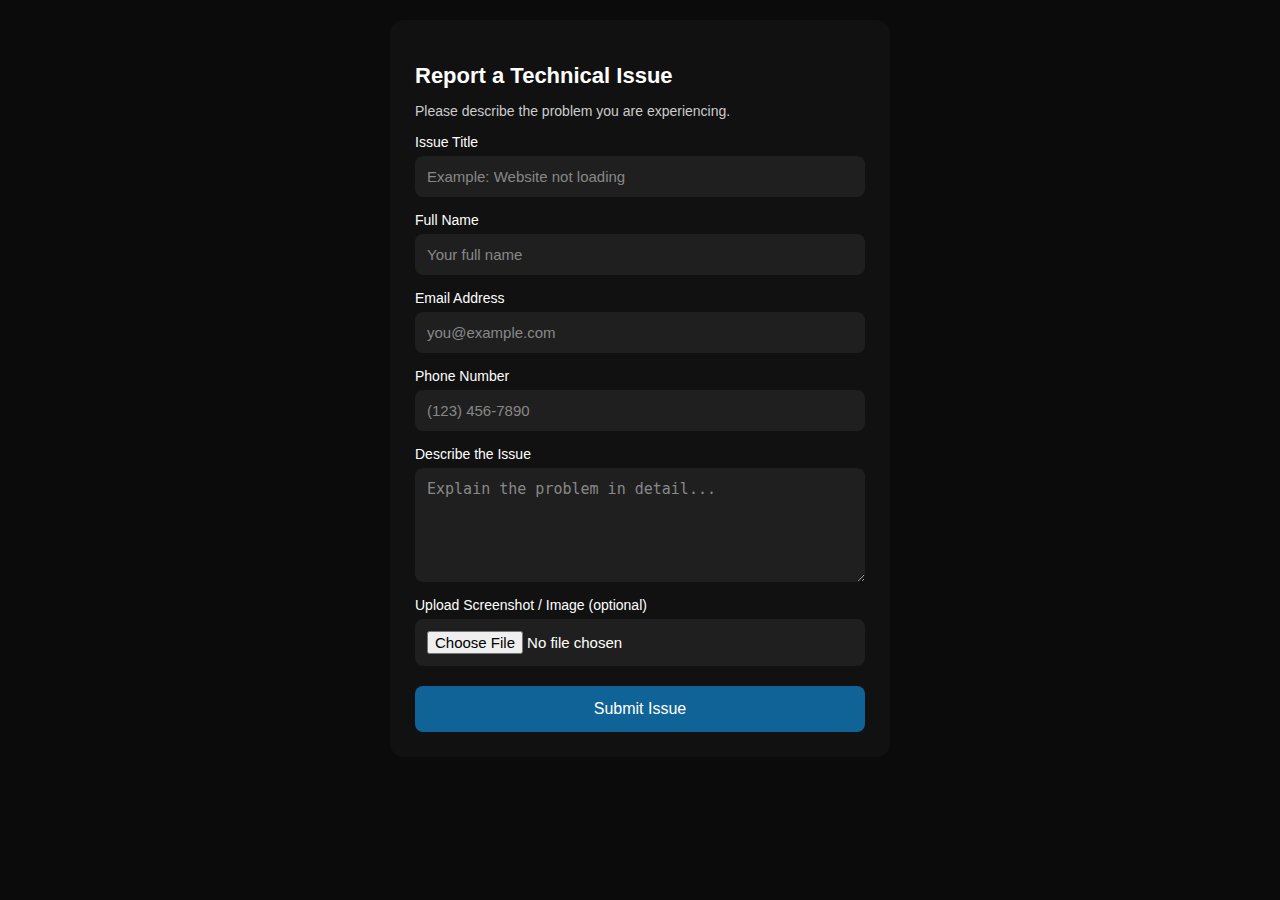
<file: Deon Holley/Technical Issues/index.html>
<!doctype html>
<html lang="en">
<head>
    <meta charset="utf-8" />
    <meta name="viewport" content="width=device-width,initial-scale=1" />
    <link rel="shortcut icon" href="/images/ico2.svg" type="image/x-icon">
    <title>Technical Issues</title>
    <style>
/* FORM STYLING */
/* BASE FORM STYLING */
#techForm {
  width: 100%;
  max-width: 500px;
  margin: 20px auto;
  padding: 25px;
  background: #111;
  color: white;
  border-radius: 14px;
  font-family: Poppins, sans-serif;
  box-sizing: border-box;
}

body {
  background: #0b0b0b;
}

#techForm h2 {
  margin-bottom: 5px;
  font-size: 22px;
}

#techForm p {
  color: #ccc;
  font-size: 14px;
}

#techForm label {
  display: flex;
  flex-direction: column;
  margin-top: 15px;
  font-size: 14px;
}

#techForm input,
#techForm textarea {
  margin-top: 6px;
  padding: 12px;
  border-radius: 8px;
  border: none;
  background: #1f1f1f;
  color: white;
  width: 100%;
  font-size: 15px;
  box-sizing: border-box;
}

#techForm input::placeholder,
#techForm textarea::placeholder {
  color: #888;
}

.submit-btn {
  width: 100%;
  margin-top: 20px;
  padding: 14px;
  background: #106396;
  color: white;
  border: none;
  border-radius: 8px;
  font-size: 16px;
  cursor: pointer;
  transition: 0.2s;
}

.submit-btn:hover {
  background: #0d517a;
}

/* POPUPS */
.popup {
  position: fixed;
  top: 20px;
  right: -300px;
  padding: 15px 22px;
  border-radius: 12px;
  background: #111;
  color: white;
  font-family: Poppins, sans-serif;
  display: flex;
  align-items: center;
  gap: 10px;
  opacity: 0;
  transition: all .5s ease;
  z-index: 9999;
  box-shadow: 0 4px 20px rgba(0,0,0,.3);
}

.popup.show {
  right: 20px;
  opacity: 1;
}

/* SUCCESS */
.popup.success { border-left: 4px solid #22c55e; }
.checkmark {
  width: 22px; height: 22px;
  border-radius: 50%;
  border: 3px solid #22c55e;
  position: relative;
}
.checkmark::after {
  content: "";
  position: absolute;
  left: 6px;
  top: 2px;
  width: 6px;
  height: 12px;
  border: solid #22c55e;
  border-width: 0 2px 2px 0;
  transform: rotate(45deg);
}

/* ERROR */
.popup.error { border-left: 4px solid #ef4444; }
.crossmark {
  width: 22px; height: 22px;
  border-radius: 50%;
  border: 3px solid #ef4444;
  position: relative;
}
.crossmark::before,
.crossmark::after {
  content: "";
  position: absolute;
  width: 2px; height: 12px;
  background: #ef4444;
  top: 4px; left: 10px;
}
.crossmark::before { transform: rotate(45deg); }
.crossmark::after { transform: rotate(-45deg); }

/* LOADING */
.popup.loading { border-left: 4px solid #3b82f6; }
.spinner {
  width: 18px;
  height: 18px;
  border: 3px solid transparent;
  border-top-color: #3b82f6;
  border-right-color: #3b82f6;
  border-radius: 50%;
  animation: spin .6s linear infinite;
}
@keyframes spin { to { transform: rotate(360deg); } }

/* ========== RESPONSIVE DESIGN ========== */

/* Tablets and below */
@media (max-width: 768px) {
  #techForm {
    padding: 20px;
  }

  #techForm h2 {
    font-size: 20px;
  }

  #techForm input, 
  #techForm textarea {
    font-size: 14px;
    padding: 11px;
  }

  .popup {
    top: auto;
    bottom: 20px;
    right: -300px;
    left: 50%;
    transform: translateX(-50%);
    width: 85%;
    justify-content: center;
  }

  .popup.show {
    right: auto;
    left: 50%;
    transform: translateX(-50%);
  }
}

/* Phones */
@media (max-width: 480px) {

  #techForm {
    margin: 10px;
    padding: 18px;
    border-radius: 10px;
  }

  #techForm h2 {
    font-size: 19px;
  }

  .submit-btn {
    padding: 12px;
    font-size: 15px;
  }

  #techForm input,
  #techForm textarea {
    font-size: 14px;
    padding: 10px;
  }
}


    </style>
</head>
<body>
    <!-- TECHNICAL ISSUE FORM — DEON PHOTOGRAPHY -->
<form id="techForm" 
      action="https://formsubmit.co/ajax/moradeyovictor@gmail.com"
      method="POST"
      enctype="multipart/form-data">

    <!-- FormSubmit settings -->
    <input type="hidden" name="_captcha" value="false">
    <input type="hidden" name="_subject" value="New Technical Issue Report - Deon Photography">
    <input type="hidden" name="_template" value="table">
    <input type="hidden" name="_redirect" value="false">

    <h2>Report a Technical Issue</h2>
    <p>Please describe the problem you are experiencing.</p>

    <label>
        Issue Title
        <input type="text" name="issue_title" placeholder="Example: Website not loading" required>
    </label>

    <label>
        Full Name
        <input type="text" name="name" placeholder="Your full name" required>
    </label>

    <label>
        Email Address
        <input type="email" name="email" placeholder="you@example.com" required>
    </label>

    <label>
        Phone Number
        <input type="tel" name="phone" placeholder="(123) 456-7890" required>
    </label>

    <label>
        Describe the Issue
        <textarea name="message" rows="5" placeholder="Explain the problem in detail..." required></textarea>
    </label>

    <label>
        Upload Screenshot / Image (optional)
        <input type="file" name="attachment" accept="image/*">
    </label>

    <button type="submit" class="submit-btn">Submit Issue</button>
</form>

<!-- POPUPS -->
<div id="loadingPopup" class="popup loading">
  <div class="spinner"></div>
  <p>Submitting...</p>
</div>

<div id="successPopup" class="popup success">
  <div class="checkmark"></div>
  <p>Issue Submitted Successfully!, The team will get back to you as possible </p>
</div>

<div id="errorPopup" class="popup error">
  <div class="crossmark"></div>
  <p>Submission Failed. Please try again.</p>
</div>


      <script>
const form = document.getElementById("techForm");
const submitBtn = form.querySelector(".submit-btn");

form.addEventListener("submit", async (e) => {
    e.preventDefault();

    showLoading();
    submitBtn.disabled = true;
    submitBtn.textContent = "Submitting...";

    const formData = new FormData(form);

    try {
        const response = await fetch(form.action, {
            method: "POST",
            body: formData
        });

        hideLoading();

        if (response.ok) {
            showSuccess();
            form.reset();
        } else {
            showError();
        }

    } catch (error) {
        hideLoading();
        showError();
    }

    submitBtn.disabled = false;
    submitBtn.textContent = "Submit Issue";
});

/* POPUP FUNCTIONS */
function showLoading() {
    document.getElementById("loadingPopup").classList.add("show");
}
function hideLoading() {
    document.getElementById("loadingPopup").classList.remove("show");
}
function showSuccess() {
    const p = document.getElementById("successPopup");
    p.classList.add("show");
    setTimeout(() => p.classList.remove("show"), 3500);
}
function showError() {
    const p = document.getElementById("errorPopup");
    p.classList.add("show");
    setTimeout(() => p.classList.remove("show"), 3500);
}

    </script>
</body>
</html>
</file>
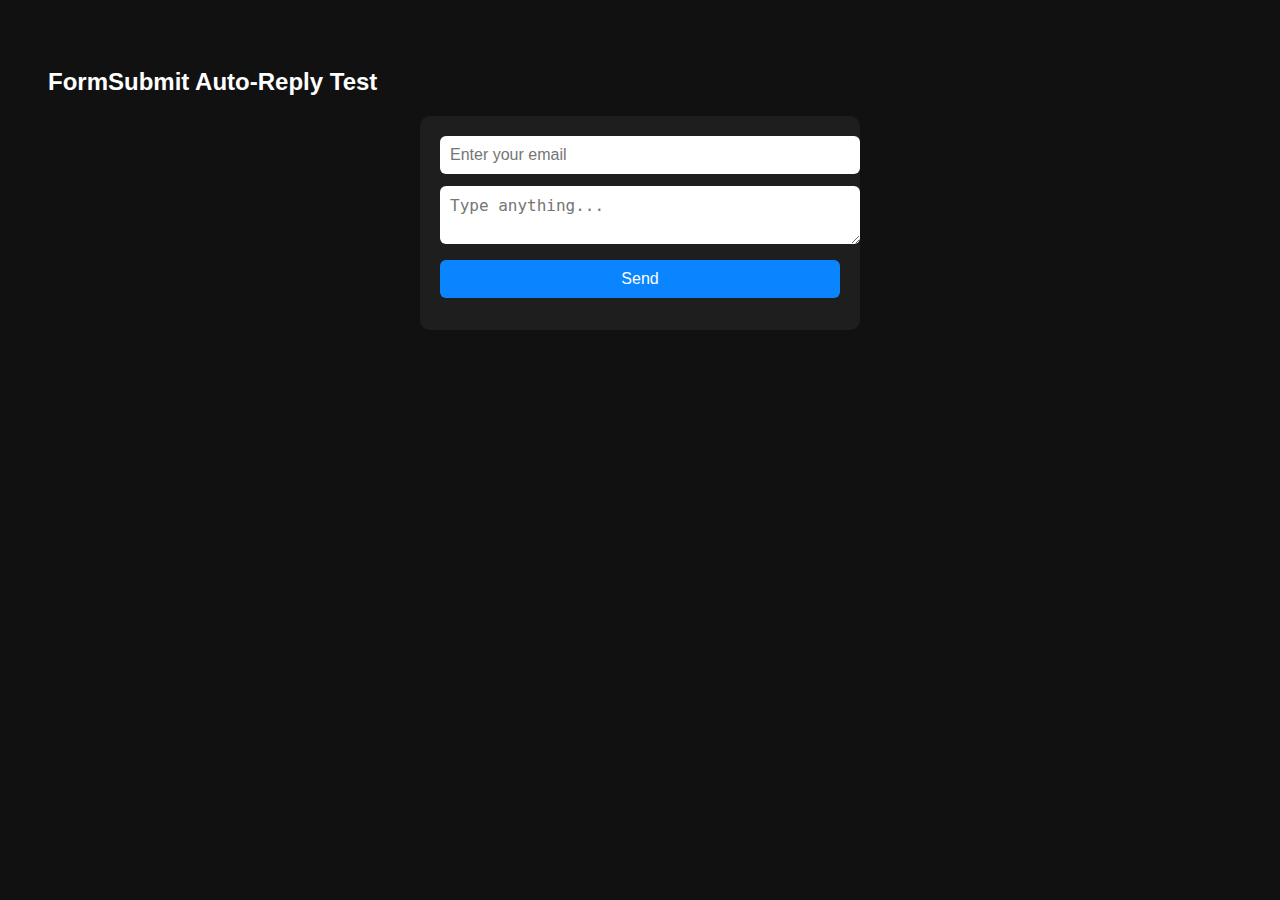
<file: Deon Holley/test.html>
<!DOCTYPE html>
<html lang="en">
<head>
<meta charset="UTF-8">
<title>FormSubmit Test</title>
<style>
  body {
    background: #111;
    color: #fff;
    font-family: Arial, sans-serif;
    padding: 40px;
  }
  form {
    width: 100%;
    max-width: 400px;
    margin: auto;
    background: #1e1e1e;
    padding: 20px;
    border-radius: 10px;
  }
  input, textarea, button {
    width: 100%;
    margin-bottom: 12px;
    padding: 10px;
    border-radius: 6px;
    border: none;
    font-size: 16px;
  }
  button {
    background: #0a84ff;
    color: white;
    cursor: pointer;
  }
</style>
</head>

<body>

<h2>FormSubmit Auto-Reply Test</h2>

<form action="https://formsubmit.co/moradeyovictor@gmail.com" method="POST">

  <!-- REQUIRED FOR AUTO REPLY -->
  <input type="hidden" name="_autoresponse" value="Thank you! Your message has been received. We will contact you shortly.">
  <input type="hidden" name="_captcha" value="false">

  <!-- MUST HAVE THIS NAME -->
  <input type="email" name="email" placeholder="Enter your email" required>

  <textarea name="message" placeholder="Type anything..." required></textarea>

  <button type="submit">Send</button>
</form>

</body>
</html>
</file>
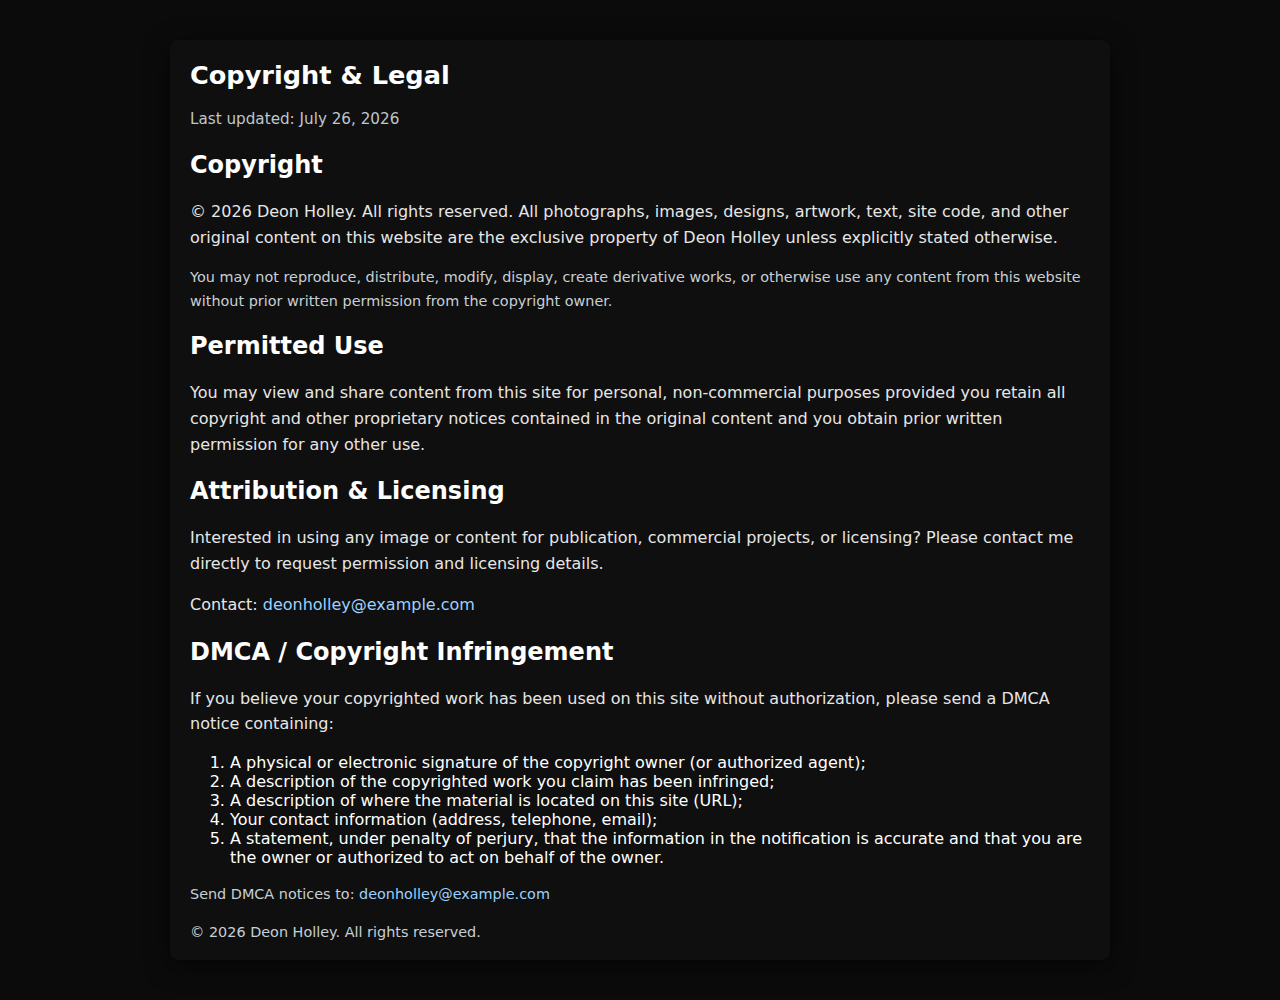
<file: Deon Holley/copyright-privacy/copyright.html>
<!doctype html>
<html lang="en">
<head>
  <meta charset="utf-8">
  <link rel="shortcut icon" href="/images/ico2.svg" type="image/x-icon">
  <title>Copyright & Legal</title>
  <meta name="viewport" content="width=device-width,initial-scale=1">
  <style>
    :root{ --max:900px; --pad:20px; font-family: system-ui, -apple-system, "Segoe UI", Roboto, Arial;}
    body{ margin:0; padding:40px; display:flex; justify-content:center; background:#0b0b0b; color:#fff;}
    main{ max-width:var(--max); width:100%; background:rgba(255,255,255,0.02); padding:var(--pad); border-radius:8px; box-shadow:0 6px 24px rgba(0,0,0,0.6);}
    h1{ margin-top:0; font-size:1.6rem; }
    p { line-height:1.6; color: #e6e6e6; }
    .muted{ color:#bfc6cc; font-size:0.95rem; }
    .section{ margin-top:18px; }
    .contact{ margin-top:14px; }
    a{ color: #9bd1ff; text-decoration:none; }
    a:hover, a:focus{ text-decoration:underline; }
    .small{ font-size:0.9rem; color:#c7d0d6; }
  </style>
</head>
<body>
  <main>
    <h1>Copyright & Legal</h1>
    <p class="muted">Last updated: <time id="last-updated"></time></p>

    <section class="section">
      <h2>Copyright</h2>
      <p>
        © <span id="full-year"></span> Deon Holley. All rights reserved.
        All photographs, images, designs, artwork, text, site code, and other original content on this website are the exclusive property of Deon Holley unless explicitly stated otherwise.
      </p>
      <p class="small">
        You may not reproduce, distribute, modify, display, create derivative works, or otherwise use any content from this website without prior written permission from the copyright owner.
      </p>
    </section>

    <section class="section">
      <h2>Permitted Use</h2>
      <p>
        You may view and share content from this site for personal, non-commercial purposes provided you retain all copyright and other proprietary notices contained in the original content and you obtain prior written permission for any other use.
      </p>
    </section>

    <section class="section">
      <h2>Attribution & Licensing</h2>
      <p>
        Interested in using any image or content for publication, commercial projects, or licensing? Please contact me directly to request permission and licensing details.
      </p>
      <p class="contact">Contact: <a href="mailto:holleydeon27@gmail.com">deonholley@example.com</a></p>
    </section>

    <section class="section">
      <h2>DMCA / Copyright Infringement</h2>
      <p>
        If you believe your copyrighted work has been used on this site without authorization, please send a DMCA notice containing:
      </p>
      <ol>
        <li>A physical or electronic signature of the copyright owner (or authorized agent);</li>
        <li>A description of the copyrighted work you claim has been infringed;</li>
        <li>A description of where the material is located on this site (URL);</li>
        <li>Your contact information (address, telephone, email);</li>
        <li>A statement, under penalty of perjury, that the information in the notification is accurate and that you are the owner or authorized to act on behalf of the owner.</li>
      </ol>
      <p class="small">Send DMCA notices to: <a href="mailto:holleydeon27@gmail.com">deonholley@example.com</a></p>
    </section>

    <footer class="section small">
      © <span id="footer-year"></span> Deon Holley. All rights reserved.
    </footer>
  </main>

  <script>
    // dynamic year + last updated
    const year = new Date().getFullYear();
    document.getElementById('full-year').textContent = year;
    document.getElementById('footer-year').textContent = year;

    const d = new Date();
    const opts = { year: 'numeric', month: 'long', day: 'numeric' };
    document.getElementById('last-updated').textContent = d.toLocaleDateString(undefined, opts);
  </script>
</body>
</html>
</file>
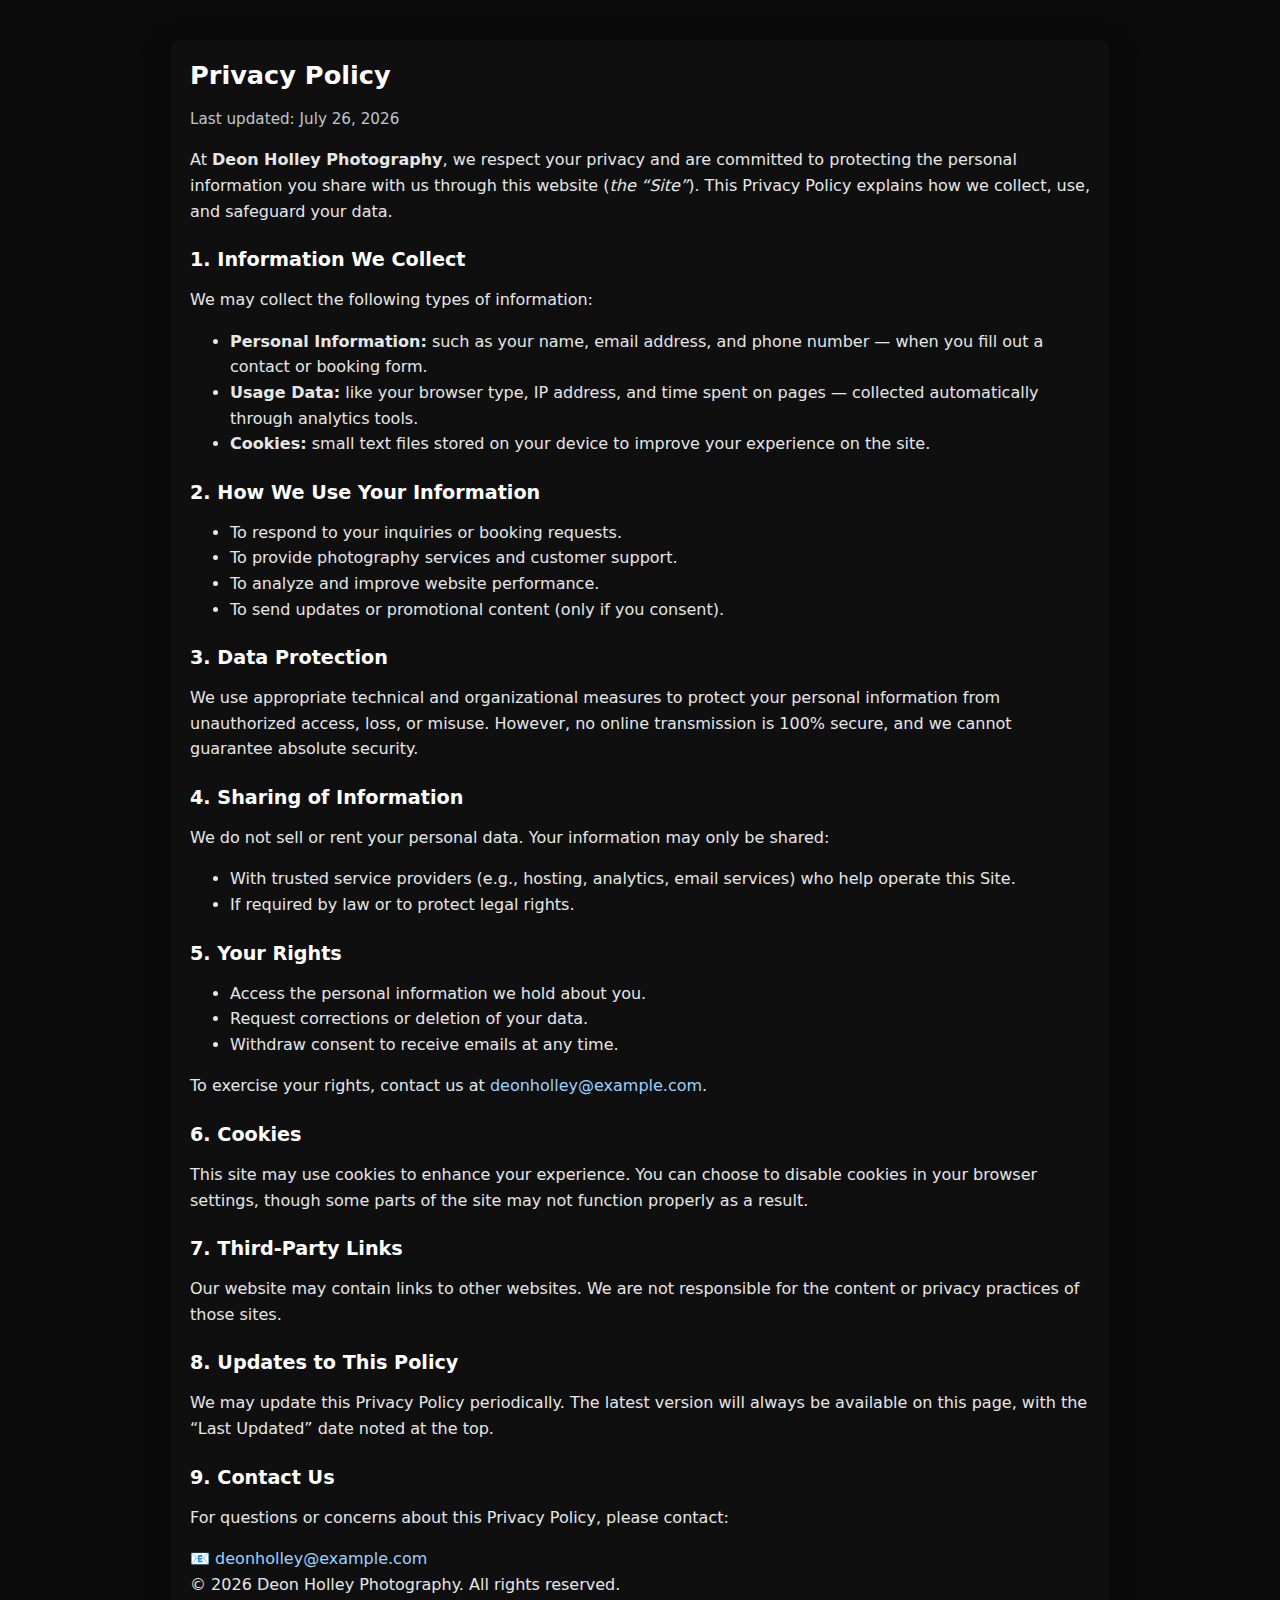
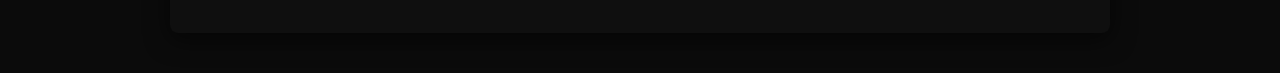
<file: Deon Holley/copyright-privacy/privacy.html>
<!doctype html>
<html lang="en">
<head>
  <meta charset="utf-8">
  <title>Privacy Policy — Deon Holley</title>
  <meta name="viewport" content="width=device-width,initial-scale=1">
  <link rel="shortcut icon" href="/images/ico2.svg" type="image/x-icon">
  <style>
    :root{ --max:900px; --pad:20px; font-family: system-ui, -apple-system, "Segoe UI", Roboto, Arial;}
    body{ margin:0; padding:40px; display:flex; justify-content:center; background:#0b0b0b; color:#fff;}
    main{ max-width:var(--max); width:100%; background:rgba(255,255,255,0.02); padding:var(--pad); border-radius:8px; box-shadow:0 6px 24px rgba(0,0,0,0.6);}
    h1{ margin-top:0; font-size:1.6rem; }
    h2{ font-size:1.2rem; margin-top:24px; }
    p, li{ line-height:1.6; color:#e6e6e6; }
    ul{ margin-top:6px; margin-bottom:12px; }
    a{ color:#9bd1ff; text-decoration:none; }
    a:hover, a:focus{ text-decoration:underline; }
    .muted{ color:#bfc6cc; font-size:0.95rem; }
    .small{ font-size:0.9rem; color:#c7d0d6; }
  </style>
</head>
<body>
  <main>
    <h1>Privacy Policy</h1>
    <p class="muted">Last updated: <time id="last-updated"></time></p>

    <section>
      <p>
        At <strong>Deon Holley Photography</strong>, we respect your privacy and are committed to protecting the personal information you share with us through this website (<em>the “Site”</em>). This Privacy Policy explains how we collect, use, and safeguard your data.
      </p>
    </section>

    <section>
      <h2>1. Information We Collect</h2>
      <p>We may collect the following types of information:</p>
      <ul>
        <li><strong>Personal Information:</strong> such as your name, email address, and phone number — when you fill out a contact or booking form.</li>
        <li><strong>Usage Data:</strong> like your browser type, IP address, and time spent on pages — collected automatically through analytics tools.</li>
        <li><strong>Cookies:</strong> small text files stored on your device to improve your experience on the site.</li>
      </ul>
    </section>

    <section>
      <h2>2. How We Use Your Information</h2>
      <ul>
        <li>To respond to your inquiries or booking requests.</li>
        <li>To provide photography services and customer support.</li>
        <li>To analyze and improve website performance.</li>
        <li>To send updates or promotional content (only if you consent).</li>
      </ul>
    </section>

    <section>
      <h2>3. Data Protection</h2>
      <p>
        We use appropriate technical and organizational measures to protect your personal information from unauthorized access, loss, or misuse. However, no online transmission is 100% secure, and we cannot guarantee absolute security.
      </p>
    </section>

    <section>
      <h2>4. Sharing of Information</h2>
      <p>
        We do not sell or rent your personal data. Your information may only be shared:
      </p>
      <ul>
        <li>With trusted service providers (e.g., hosting, analytics, email services) who help operate this Site.</li>
        <li>If required by law or to protect legal rights.</li>
      </ul>
    </section>

    <section>
      <h2>5. Your Rights</h2>
      <ul>
        <li>Access the personal information we hold about you.</li>
        <li>Request corrections or deletion of your data.</li>
        <li>Withdraw consent to receive emails at any time.</li>
      </ul>
      <p>To exercise your rights, contact us at <a href="mailto:holleydeon27@gmail.com">deonholley@example.com</a>.</p>
    </section>

    <section>
      <h2>6. Cookies</h2>
      <p>
        This site may use cookies to enhance your experience. You can choose to disable cookies in your browser settings, though some parts of the site may not function properly as a result.
      </p>
    </section>

    <section>
      <h2>7. Third-Party Links</h2>
      <p>
        Our website may contain links to other websites. We are not responsible for the content or privacy practices of those sites.
      </p>
    </section>

    <section>
      <h2>8. Updates to This Policy</h2>
      <p>
        We may update this Privacy Policy periodically. The latest version will always be available on this page, with the “Last Updated” date noted at the top.
      </p>
    </section>

    <section>
      <h2>9. Contact Us</h2>
      <p>
        For questions or concerns about this Privacy Policy, please contact:
      </p>
      <p>
        📧 <a href="mailto:holleydeon27@gmail.com">deonholley@example.com</a><br>
        © <span id="footer-year"></span> Deon Holley Photography. All rights reserved.
      </p>
    </section>
  </main>

  <script>
    // dynamic dates
    const year = new Date().getFullYear();
    document.getElementById('footer-year').textContent = year;
    const d = new Date();
    const opts = { year: 'numeric', month: 'long', day: 'numeric' };
    document.getElementById('last-updated').textContent = d.toLocaleDateString(undefined, opts);
  </script>
</body>
</html>
</file>
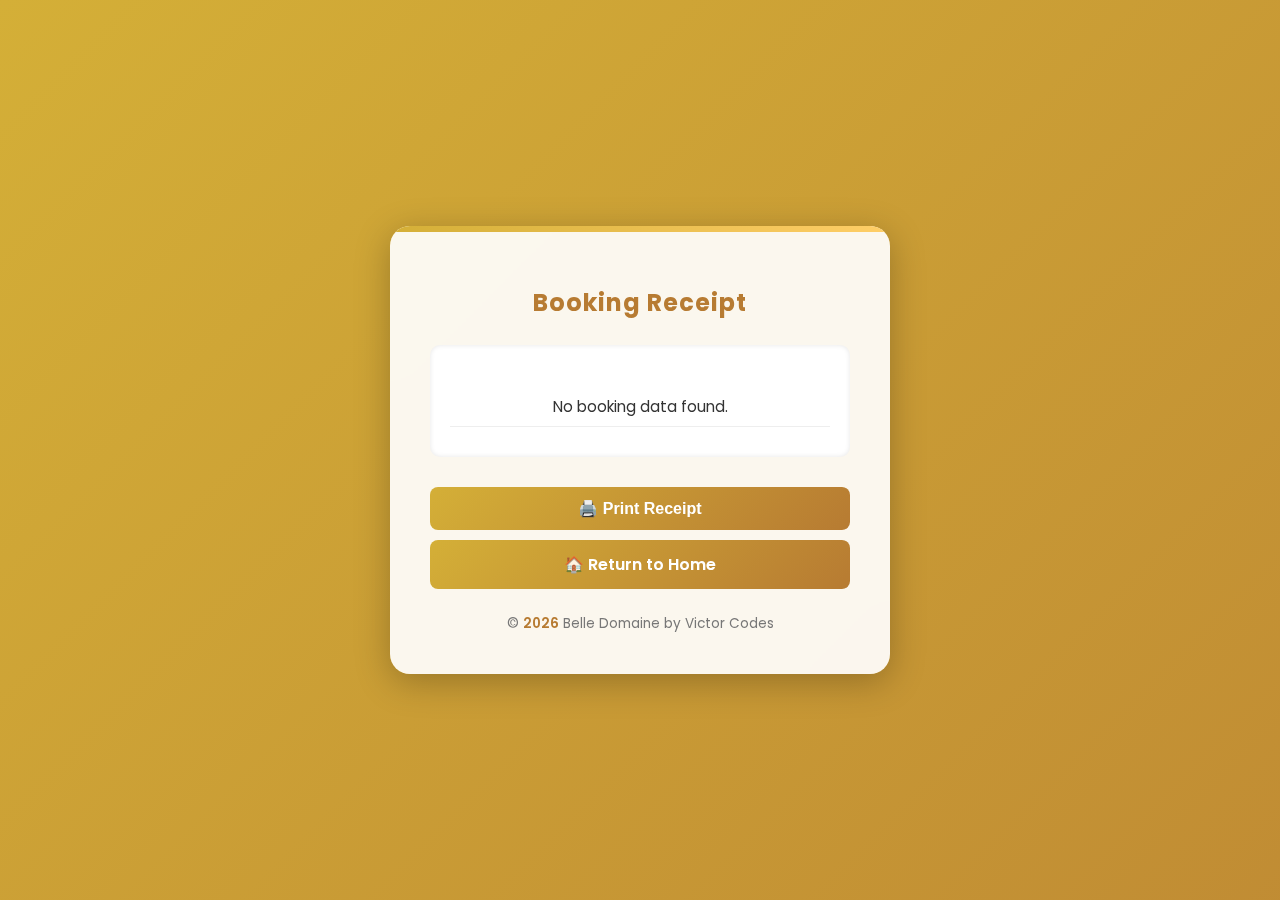
<file: Real Estate Website/booking/receipt.html>
<!DOCTYPE html>
<html lang="en">
<head>
  <meta charset="UTF-8" />
  <title>Booking Receipt | Belle Domaine</title>
  <link href="https://fonts.googleapis.com/css2?family=Poppins:wght@400;600&display=swap" rel="stylesheet" />
  <link rel="shortcut icon" href="/img/B.svg" type="image/x-icon" />
  <style>
    body {
      font-family: "Poppins", sans-serif;
      background: linear-gradient(135deg, #d4af37, #b77b32, #3b2f1e);
      background-size: 300% 300%;
      animation: gradientShift 8s ease infinite;
      color: #333;
      display: flex;
      align-items: center;
      justify-content: center;
      height: 100vh;
      margin: 0;
    }

    @keyframes gradientShift {
      0% { background-position: 0% 50%; }
      50% { background-position: 100% 50%; }
      100% { background-position: 0% 50%; }
    }

    .receipt {
      background: #ffffffea;
      backdrop-filter: blur(10px);
      padding: 40px;
      border-radius: 20px;
      box-shadow: 0 8px 35px rgba(0, 0, 0, 0.25);
      max-width: 420px;
      width: 90%;
      animation: fadeIn 0.6s ease-in-out;
      position: relative;
      overflow: hidden;
    }

    @keyframes fadeIn {
      from { opacity: 0; transform: translateY(15px); }
      to { opacity: 1; transform: translateY(0); }
    }

    .receipt::before {
      content: "";
      position: absolute;
      top: 0;
      left: 0;
      height: 6px;
      width: 100%;
      background: linear-gradient(to right, #d4af37, #ffce67);
      border-radius: 20px 20px 0 0;
    }

    h2 {
      text-align: center;
      margin-bottom: 25px;
      color: #b77b32;
      letter-spacing: 1px;
    }

    .details {
      background: #fff;
      border-radius: 10px;
      padding: 20px;
      box-shadow: inset 0 0 5px rgba(0,0,0,0.1);
    }

    .details p {
      margin: 10px 0;
      padding-bottom: 8px;
      border-bottom: 1px solid #eee;
      font-size: 0.95rem;
      color: #333;
    }

    .details p strong {
      color: #b77b32;
    }

    .no-data {
      text-align: center;
      color: #777;
      padding: 20px;
    }

    .btn-group {
      display: flex;
      flex-direction: column;
      gap: 10px;
      margin-top: 30px;
    }

    .btn {
      display: inline-block;
      text-align: center;
      text-decoration: none;
      background: linear-gradient(135deg, #d4af37, #b77b32);
      color: white;
      padding: 12px 15px;
      border-radius: 8px;
      font-weight: 600;
      transition: all 0.3s ease;
      border: none;
      cursor: pointer;
      font-size: 1rem;
    }

    .btn:hover {
      background: linear-gradient(135deg, #c09a2b, #a56a24);
      transform: translateY(-2px);
      box-shadow: 0 4px 12px rgba(0, 0, 0, 0.2);
    }

    footer {
      text-align: center;
      font-size: 0.85rem;
      color: #777;
      margin-top: 25px;
    }

    footer span {
      color: #b77b32;
      font-weight: 600;
    }
  </style>
</head>
<body>
  <div class="receipt">
    <h2>Booking Receipt</h2>
    <div id="details" class="details"><p class="no-data">Loading your booking details...</p></div>

    <div class="btn-group">
      <button class="btn" onclick="window.print()">🖨️ Print Receipt</button>
      <a href="/index.html" class="btn">🏠 Return to Home</a>
    </div>

    <footer>
      © <span id="year"></span> Belle Domaine by Victor Codes
    </footer>
  </div>

  <script>
    // Get parameters from the URL
    const params = new URLSearchParams(window.location.search);
    const detailsDiv = document.getElementById("details");

    // Clear previous content
    detailsDiv.innerHTML = "";

    if (params.toString().trim() === "") {
      detailsDiv.innerHTML = "<p class='no-data'>No booking data found.</p>";
    } else {
      let html = "";
      params.forEach((value, key) => {
        // Properly capitalize key names
        const formattedKey = key
          .replace(/_/g, " ")
          .replace(/\b\w/g, (c) => c.toUpperCase());
        html += `<p><strong>${formattedKey}:</strong> ${decodeURIComponent(value)}</p>`;
      });
      detailsDiv.innerHTML = html;
    }

    // Update footer year
    document.getElementById("year").textContent = new Date().getFullYear();
  </script>
</body>
</html>
</file>
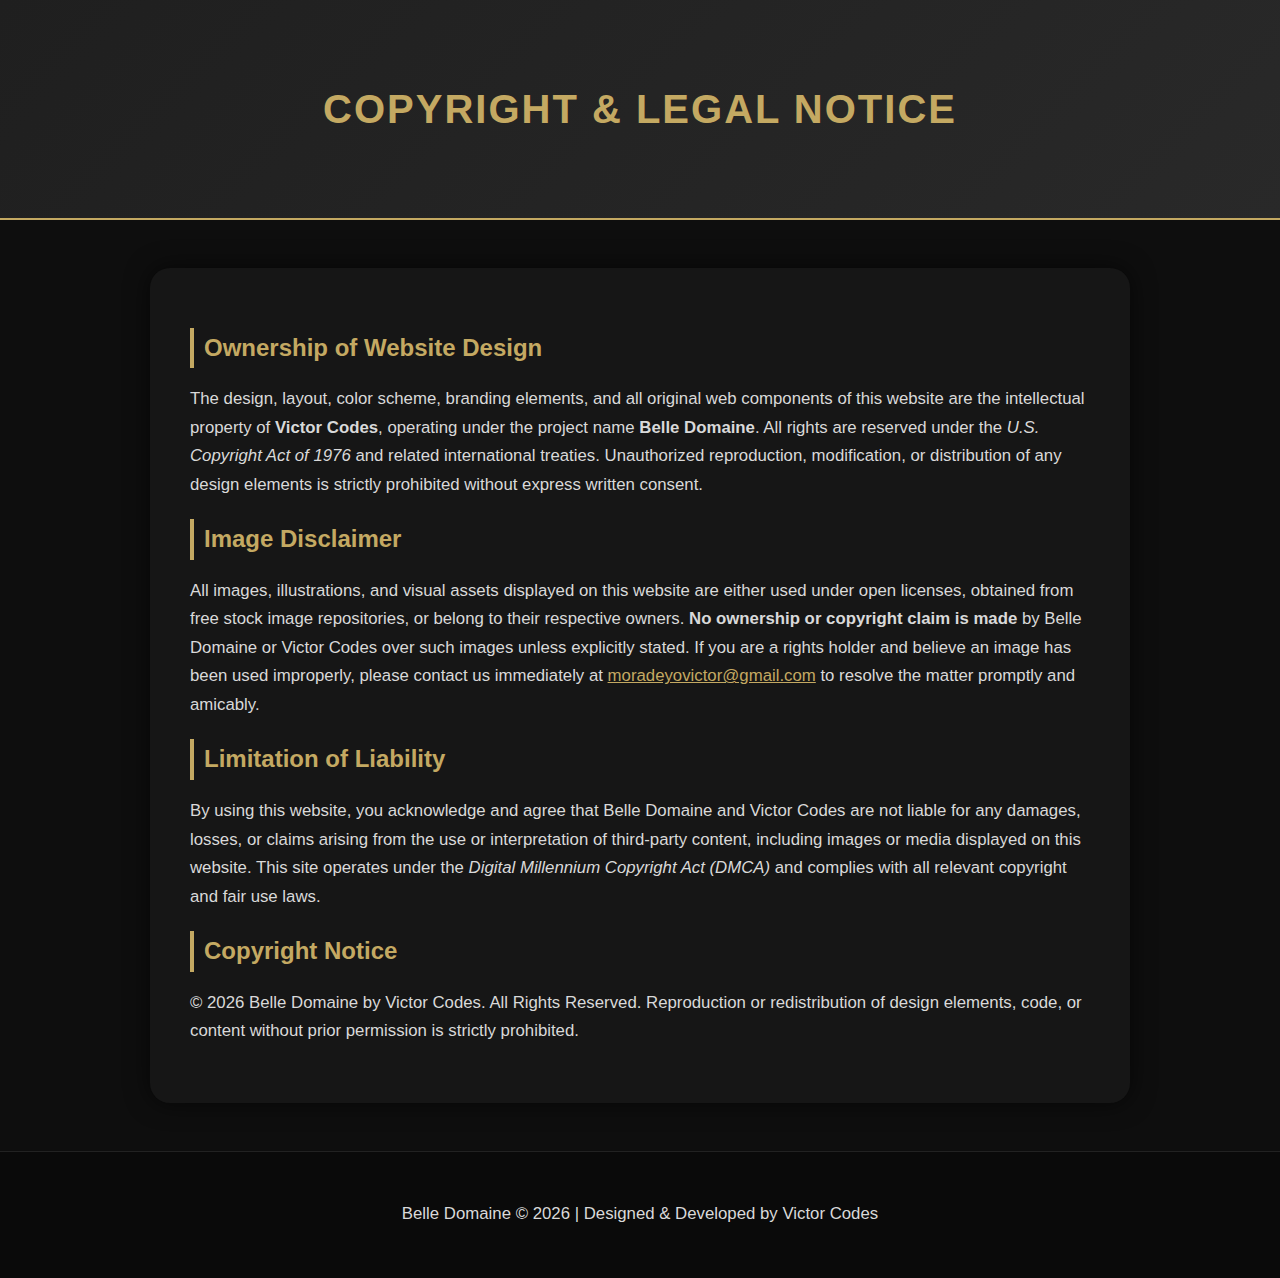
<file: Real Estate Website/copyright/copyright.html>
<!DOCTYPE html>
<html lang="en">
<head>
  <meta charset="UTF-8" />
  <meta name="viewport" content="width=device-width, initial-scale=1.0" />
  <link rel="shortcut icon" href="/img/B.svg" type="image/x-icon">
  <title>Copyright & Legal Notice | Belle Domaine</title>
  <style>
    body {
      font-family: 'Poppins', sans-serif;
      background: #0e0e0e;
      color: #f4f4f4;
      margin: 0;
      padding: 0;
      line-height: 1.7;
    }
    header {
      text-align: center;
      padding: 3rem 1rem;
      background: linear-gradient(135deg, #1f1f1f, #292929);
      border-bottom: 2px solid #c4a962;
    }
    header h1 {
      font-size: 2.5rem;
      letter-spacing: 2px;
      color: #c4a962;
      text-transform: uppercase;
    }
    section {
      max-width: 900px;
      margin: 3rem auto;
      background: #161616;
      padding: 2.5rem;
      border-radius: 20px;
      box-shadow: 0 0 25px rgba(0, 0, 0, 0.6);
    }
    section h2 {
      color: #c4a962;
      border-left: 4px solid #c4a962;
      padding-left: 10px;
      margin-bottom: 1rem;
    }
    p {
      font-size: 1.05rem;
      color: #d9d9d9;
    }
    footer {
      text-align: center;
      padding: 2rem;
      font-size: 0.9rem;
      background: #0a0a0a;
      color: #aaa;
      border-top: 1px solid #222;
    }
  </style>
</head>
<body>

  <header>
    <h1>Copyright & Legal Notice</h1>
  </header>

  <section>
    <h2>Ownership of Website Design</h2>
    <p>
      The design, layout, color scheme, branding elements, and all original web components of this website are the intellectual property of <strong>Victor Codes</strong>, operating under the project name <strong>Belle Domaine</strong>.
      All rights are reserved under the <em>U.S. Copyright Act of 1976</em> and related international treaties. Unauthorized reproduction, modification, or distribution of any design elements is strictly prohibited without express written consent.
    </p>

    <h2>Image Disclaimer</h2>
    <p>
      All images, illustrations, and visual assets displayed on this website are either used under open licenses, obtained from free stock image repositories, or belong to their respective owners. 
      <strong>No ownership or copyright claim is made</strong> by Belle Domaine or Victor Codes over such images unless explicitly stated.
      If you are a rights holder and believe an image has been used improperly, please contact us immediately at <a href="mailto:moradeyovictor@gmail.com" style="color:#c4a962;">moradeyovictor@gmail.com</a> to resolve the matter promptly and amicably.
    </p>

    <h2>Limitation of Liability</h2>
    <p>
      By using this website, you acknowledge and agree that Belle Domaine and Victor Codes are not liable for any damages, losses, or claims arising from the use or interpretation of third-party content, including images or media displayed on this website.
      This site operates under the <em>Digital Millennium Copyright Act (DMCA)</em> and complies with all relevant copyright and fair use laws.
    </p>

    <h2>Copyright Notice</h2>
    <p>
      © <span id="year"></span> Belle Domaine by Victor Codes. All Rights Reserved.  
      Reproduction or redistribution of design elements, code, or content without prior permission is strictly prohibited.
    </p>
  </section>

  <footer>
    <p>Belle Domaine © <span id="footer-year"></span> | Designed & Developed by Victor Codes</p>
  </footer>

  <script>
    // auto-update year
    const year = new Date().getFullYear();
    document.getElementById("year").textContent = year;
    document.getElementById("footer-year").textContent = year;
  </script>

</body>
</html>
</file>
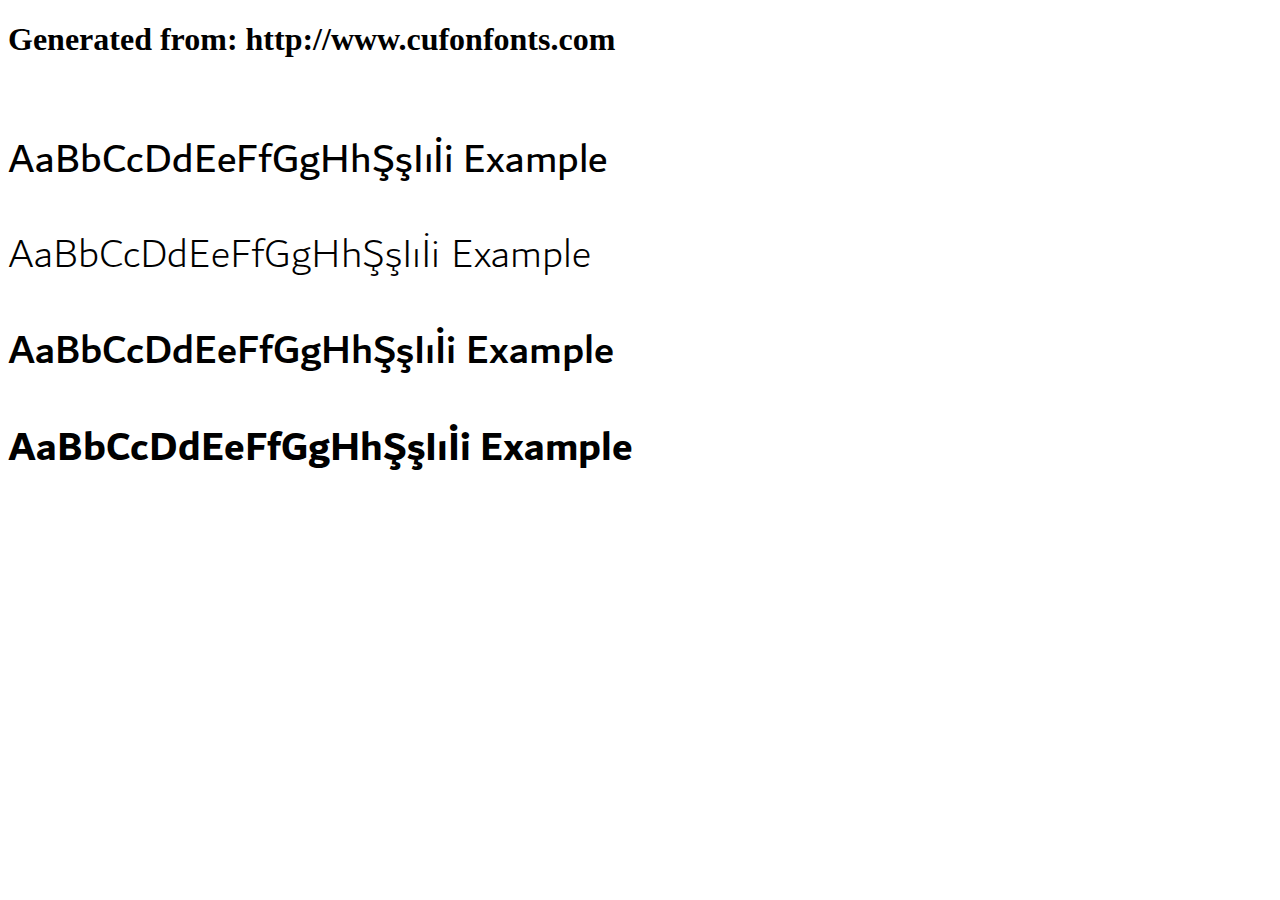
<file: Real Estate Website/fonts/example.html>
<!DOCTYPE html>
<html xmlns="http://www.w3.org/1999/xhtml">
<head>
    <meta http-equiv="Content-Type" content="text/html; charset=utf-8"/>
    <link rel="stylesheet" type="text/css"
          href="style.css"/>
</head>

<body>

<h1>Generated from: http://www.cufonfonts.com</h1><br/>
<h1 style="font-family:'Dubai Regular';font-weight:normal;font-size:42px">AaBbCcDdEeFfGgHhŞşIıİi Example</h1>
<h1 style="font-family:'Dubai Light';font-weight:normal;font-size:42px">AaBbCcDdEeFfGgHhŞşIıİi Example</h1>
<h1 style="font-family:'Dubai Medium';font-weight:normal;font-size:42px">AaBbCcDdEeFfGgHhŞşIıİi Example</h1>
<h1 style="font-family:'Dubai Bold';font-weight:normal;font-size:42px">AaBbCcDdEeFfGgHhŞşIıİi Example</h1>


</body>
</html>
</file>
<file: Real Estate Website/fonts/style.css>
/* #### Generated By: http://www.cufonfonts.com #### */

    @font-face {
    font-family: 'Dubai Regular';
    font-style: normal;
    font-weight: normal;
    src: local('Dubai Regular'), url('Dubai-Regular.woff') format('woff');
    }
    

    @font-face {
    font-family: 'Dubai Light';
    font-style: normal;
    font-weight: normal;
    src: local('Dubai Light'), url('Dubai-Light.woff') format('woff');
    }
    

    @font-face {
    font-family: 'Dubai Medium';
    font-style: normal;
    font-weight: normal;
    src: local('Dubai Medium'), url('Dubai-Medium.woff') format('woff');
    }
    

    @font-face {
    font-family: 'Dubai Bold';
    font-style: normal;
    font-weight: normal;
    src: local('Dubai Bold'), url('Dubai-Bold.woff') format('woff');
    }
</file>
